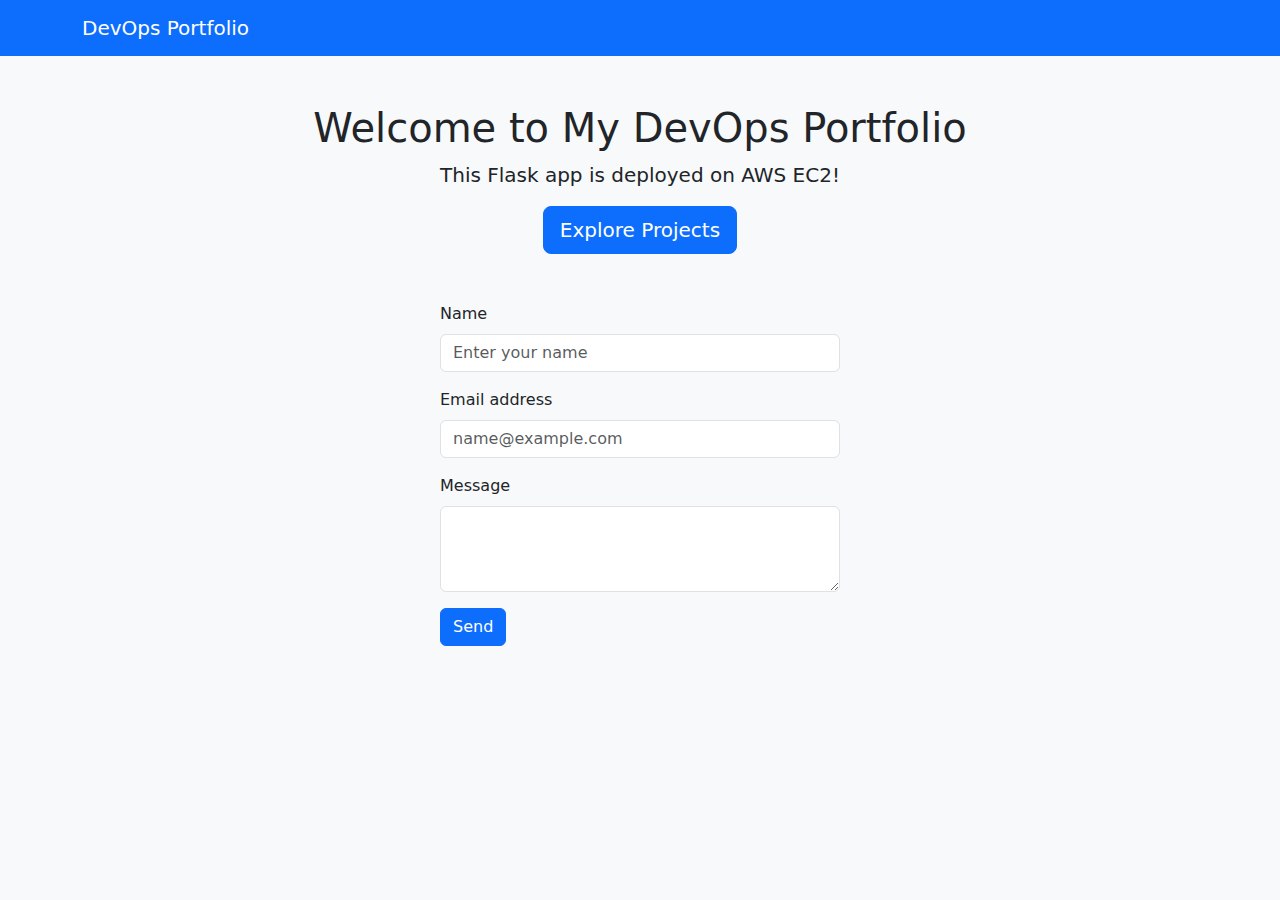
<file: templates/index.html>
<!DOCTYPE html>
<html lang="en">
<head>
  <meta charset="UTF-8" />
  <meta name="viewport" content="width=device-width, initial-scale=1" />
  <title>My Flask Portfolio</title>
  <!-- Bootstrap CSS CDN -->
  <link
    href="https://cdn.jsdelivr.net/npm/bootstrap@5.3.0/dist/css/bootstrap.min.css"
    rel="stylesheet"
  />
</head>
<body class="bg-light">
  <nav class="navbar navbar-expand-lg navbar-dark bg-primary">
    <div class="container">
      <a class="navbar-brand" href="#">DevOps Portfolio</a>
    </div>
  </nav>

  <main class="container my-5">
    <div class="text-center">
      <h1>Welcome to My DevOps Portfolio</h1>
      <p class="lead">This Flask app is deployed on AWS EC2!</p>
      <a href="#" class="btn btn-primary btn-lg">Explore Projects</a>
    </div>
  </main>

  <form method="POST" action="/contact" class="mx-auto" style="max-width: 400px;">
  <div class="mb-3">
    <label for="name" class="form-label">Name</label>
    <input
      type="text"
      class="form-control"
      id="name"
      name="name"
      placeholder="Enter your name"
      required
    />
  </div>
  <div class="mb-3">
    <label for="email" class="form-label">Email address</label>
    <input
      type="email"
      class="form-control"
      id="email"
      name="email"
      placeholder="name@example.com"
      required
    />
  </div>
  <div class="mb-3">
    <label for="message" class="form-label">Message</label>
    <textarea
      class="form-control"
      id="message"
      name="message"
      rows="3"
      required
    ></textarea>
  </div>
  <button type="submit" class="btn btn-primary">Send</button>
</form>


  <!-- Bootstrap JS Bundle -->
  <script src="https://cdn.jsdelivr.net/npm/bootstrap@5.3.0/dist/js/bootstrap.bundle.min.js"></script>
</body>
</html>
</file>
